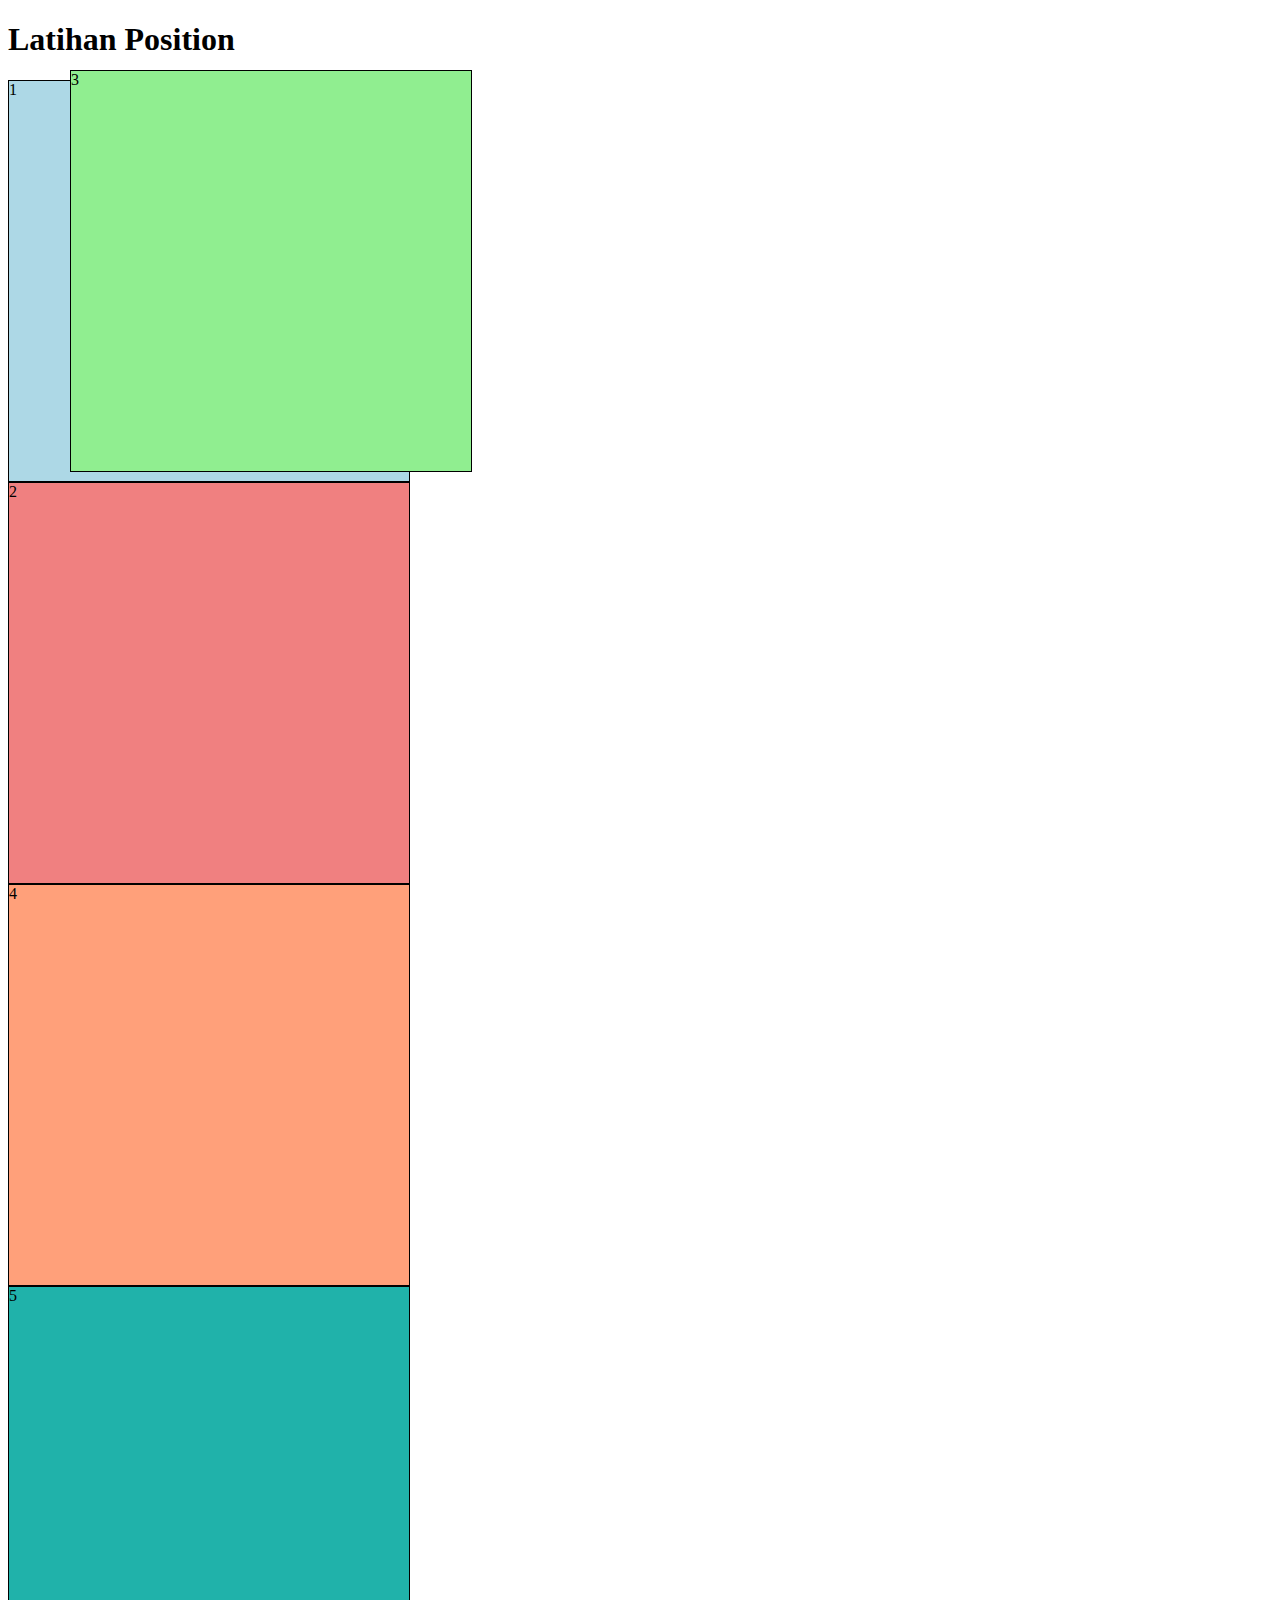
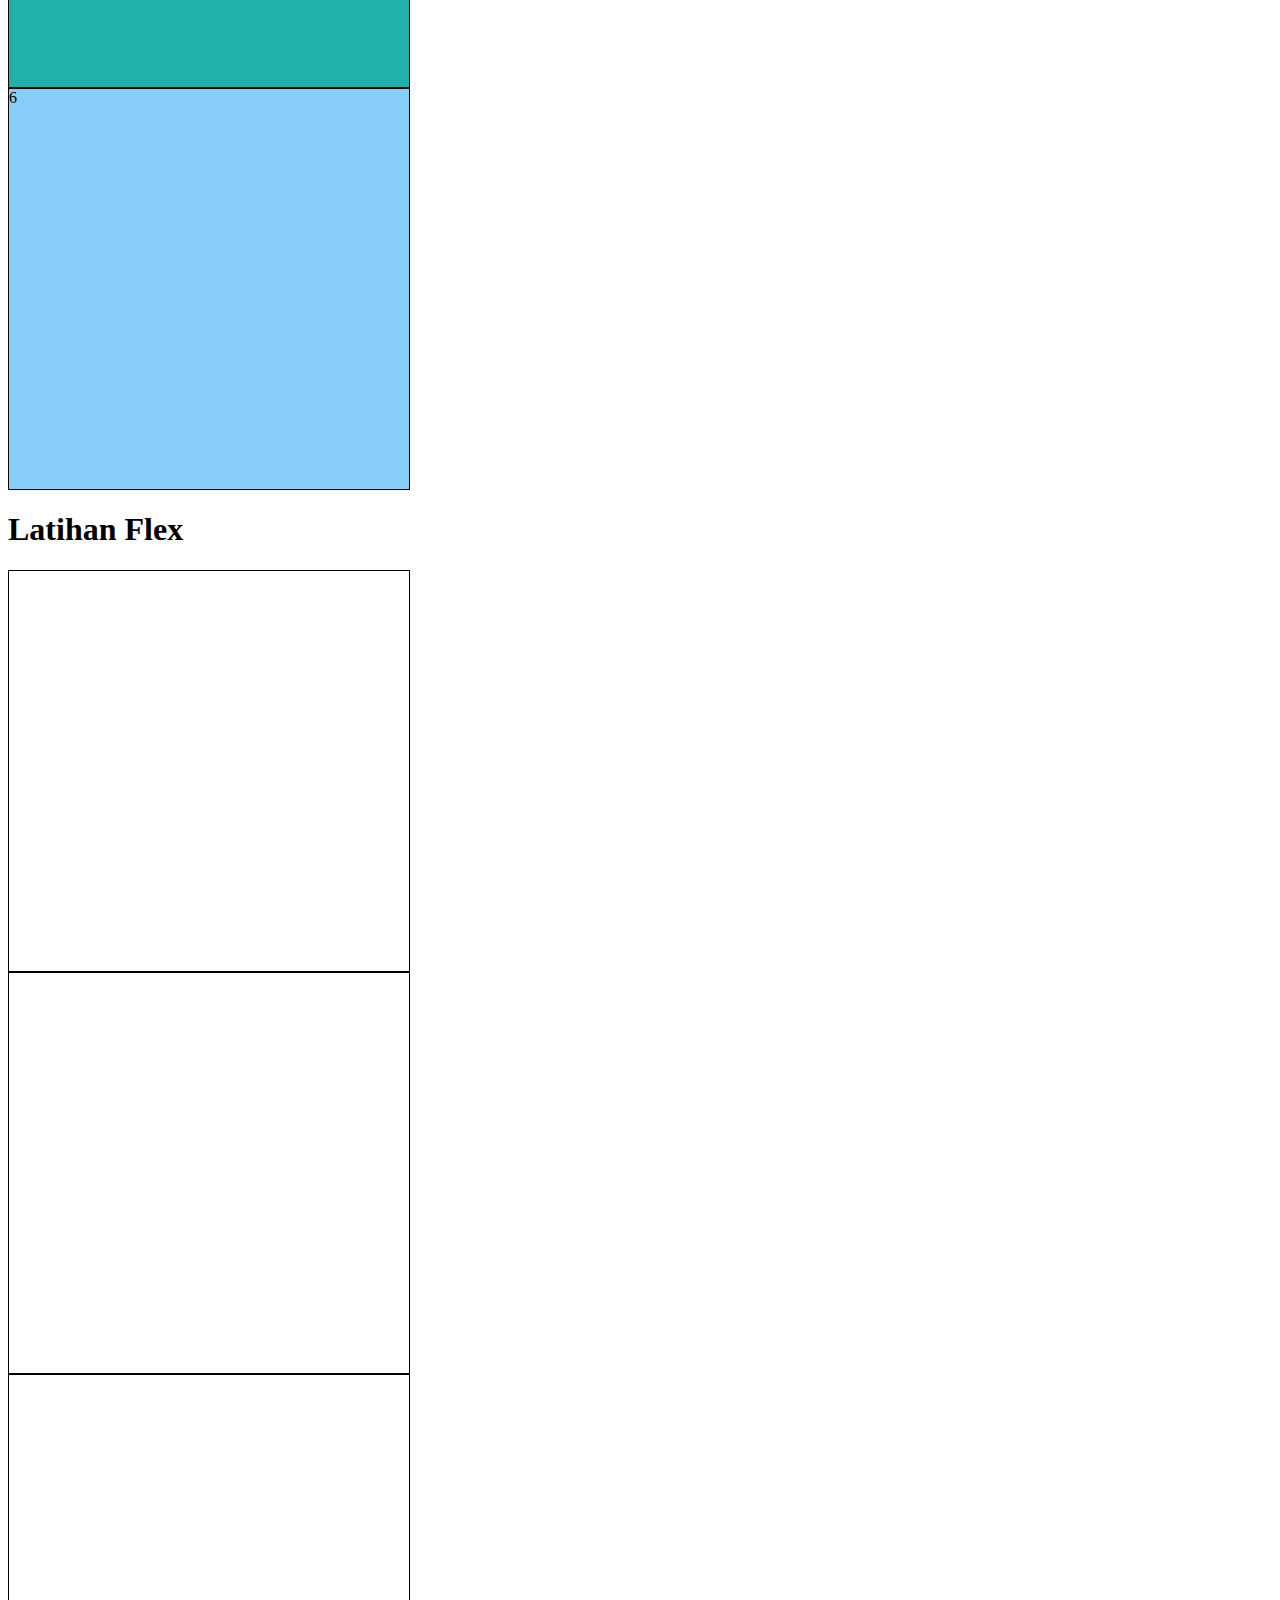
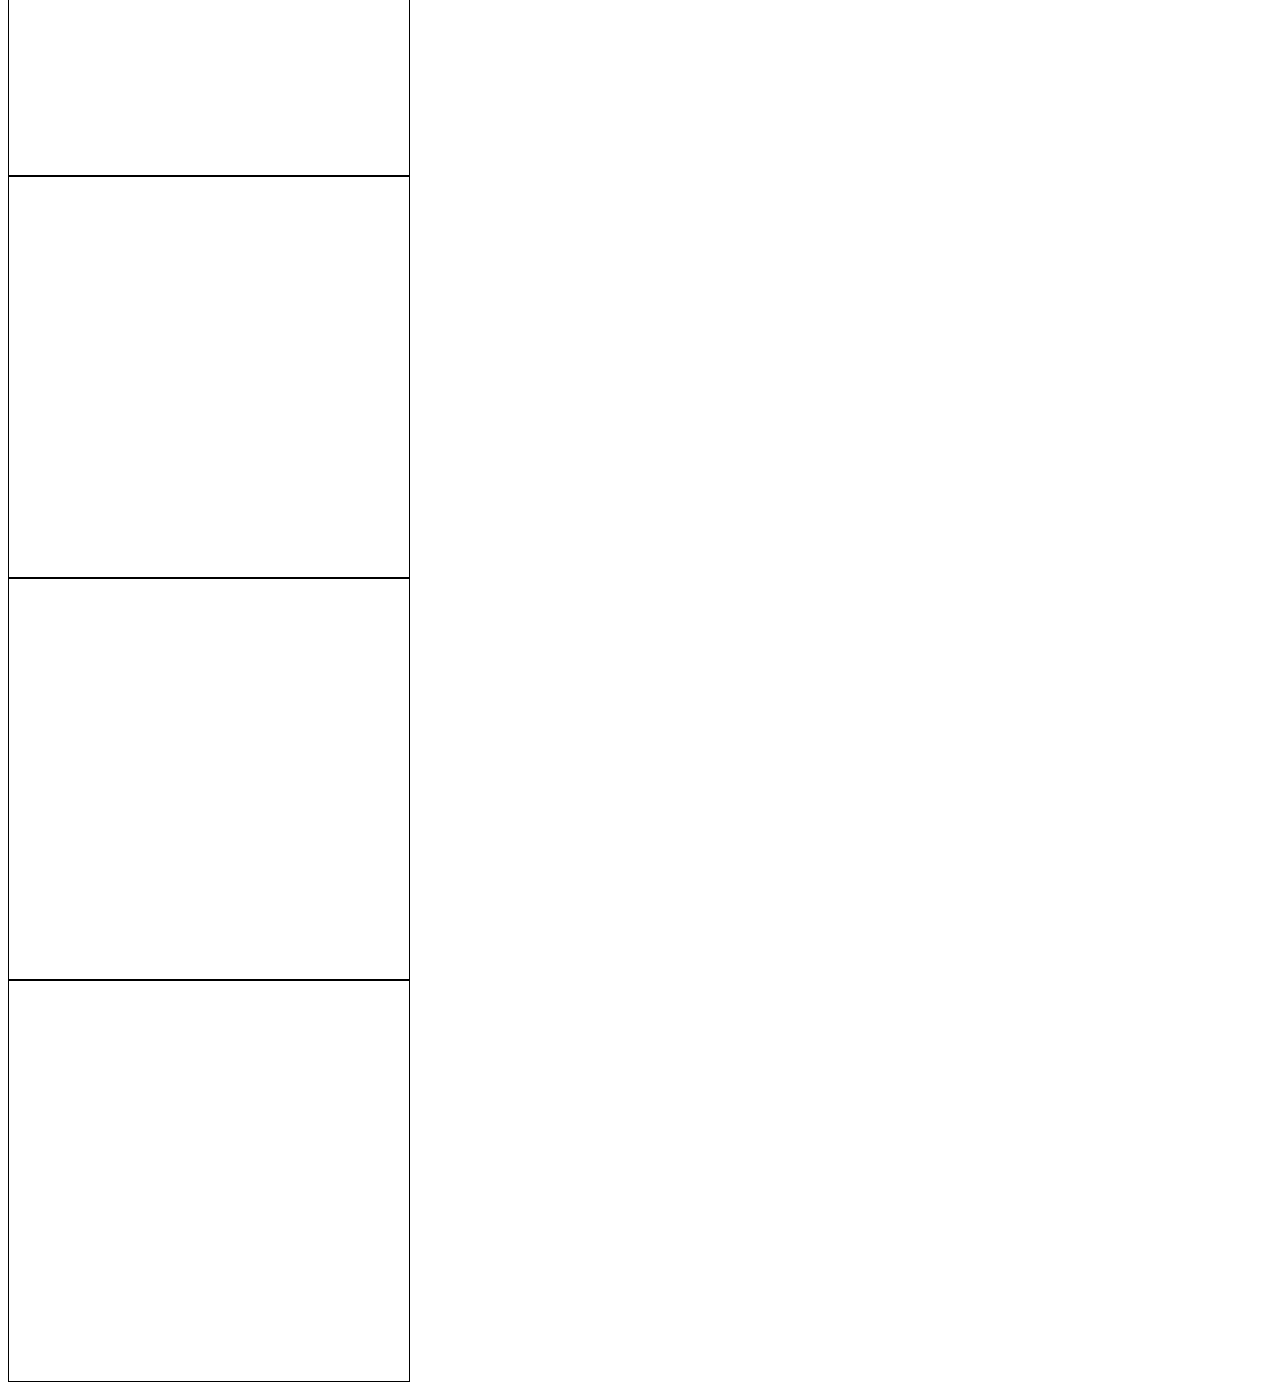
<file: day1/latihan-position.html>
<!DOCTYPE html>
<html lang="en">
<head>
    <meta charset="UTF-8">
    <meta name="viewport" content="width=device-width, initial-scale=1.0">
    <title>Latihan Position</title>
    <link rel="stylesheet" href="./assets/style.css">
</head>
<body>
    <h1>Latihan Position</h1>
    <div class="box satu">1</div>
    <div class="box dua">2</div>
    <div class="box tiga">3</div>
    <div class="box empat">4</div>
    <div class="box lima">5</div>
    <div class="box enam">6</div>

    <h1>Latihan Flex</h1>
    <div class="flex">
        <div class="box"></div>
        <div class="box"></div>
        <div class="box"></div>
        <div class="box"></div>
        <div class="box"></div>
        <div class="box"></div>
    </div>
</body>
</html>
</file>
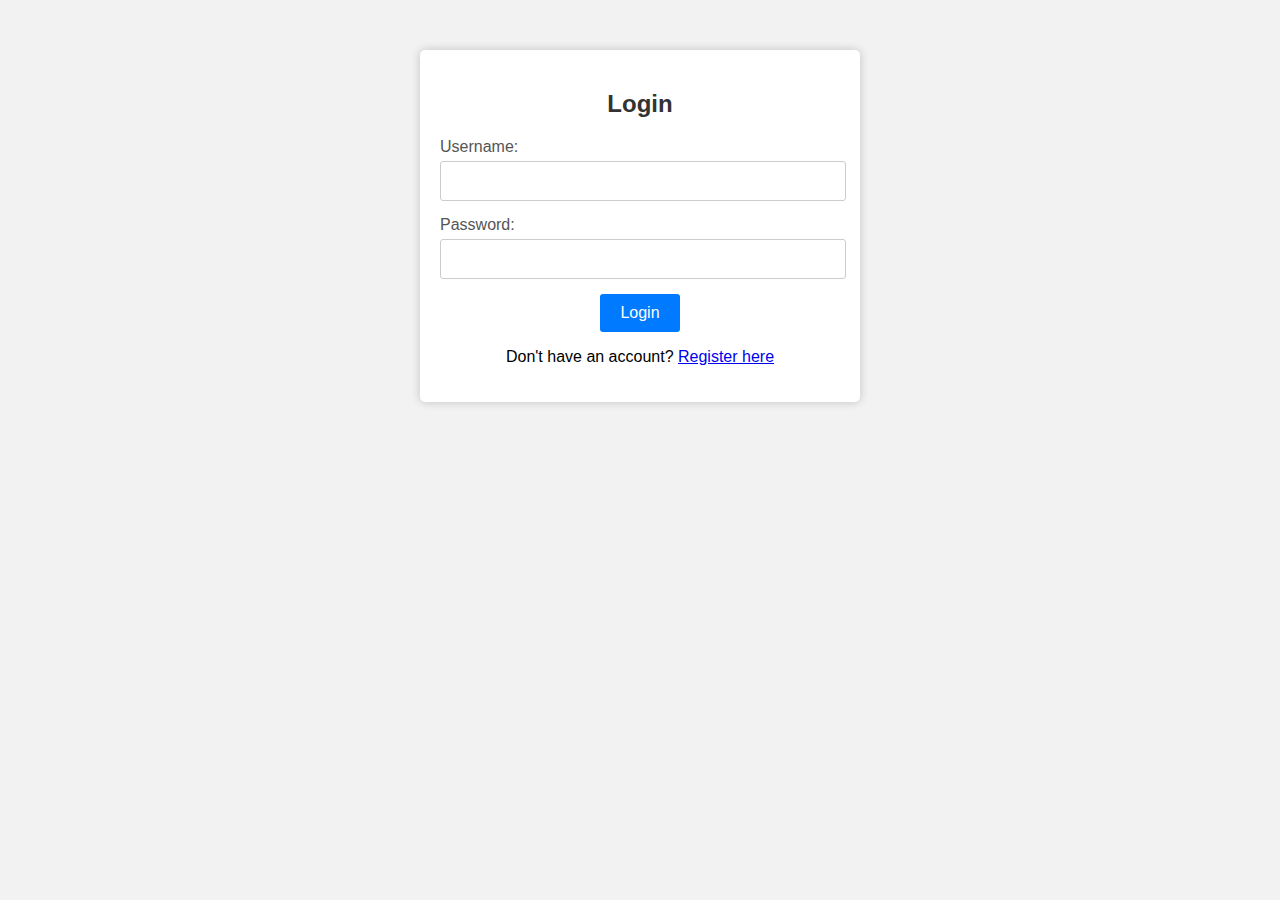
<file: day1/login.html>
<!DOCTYPE html>
<html lang="en">
<head>
    <meta charset="UTF-8">
    <meta name="viewport" content="width=device-width, initial-scale=1.0">
    <link rel="stylesheet" href="./assets/login.css">
    <title>Login Page</title>
</head>
<body>
    <div class="login-container">
        <h2>Login</h2>
        <form action="#" method="post">
            <div class="input-container">
                <label for="username">Username:</label>
                <input type="text" id="username" name="username" required>
            </div>
            <div class="input-container">
                <label for="password">Password:</label>
                <input type="password" id="password" name="password" required>
            </div>
            <button type="submit">Login</button>
        </form>
        <p>Don't have an account? <a href="register.html">Register here</a></p>
    </div>
</body>
</html>
</file>
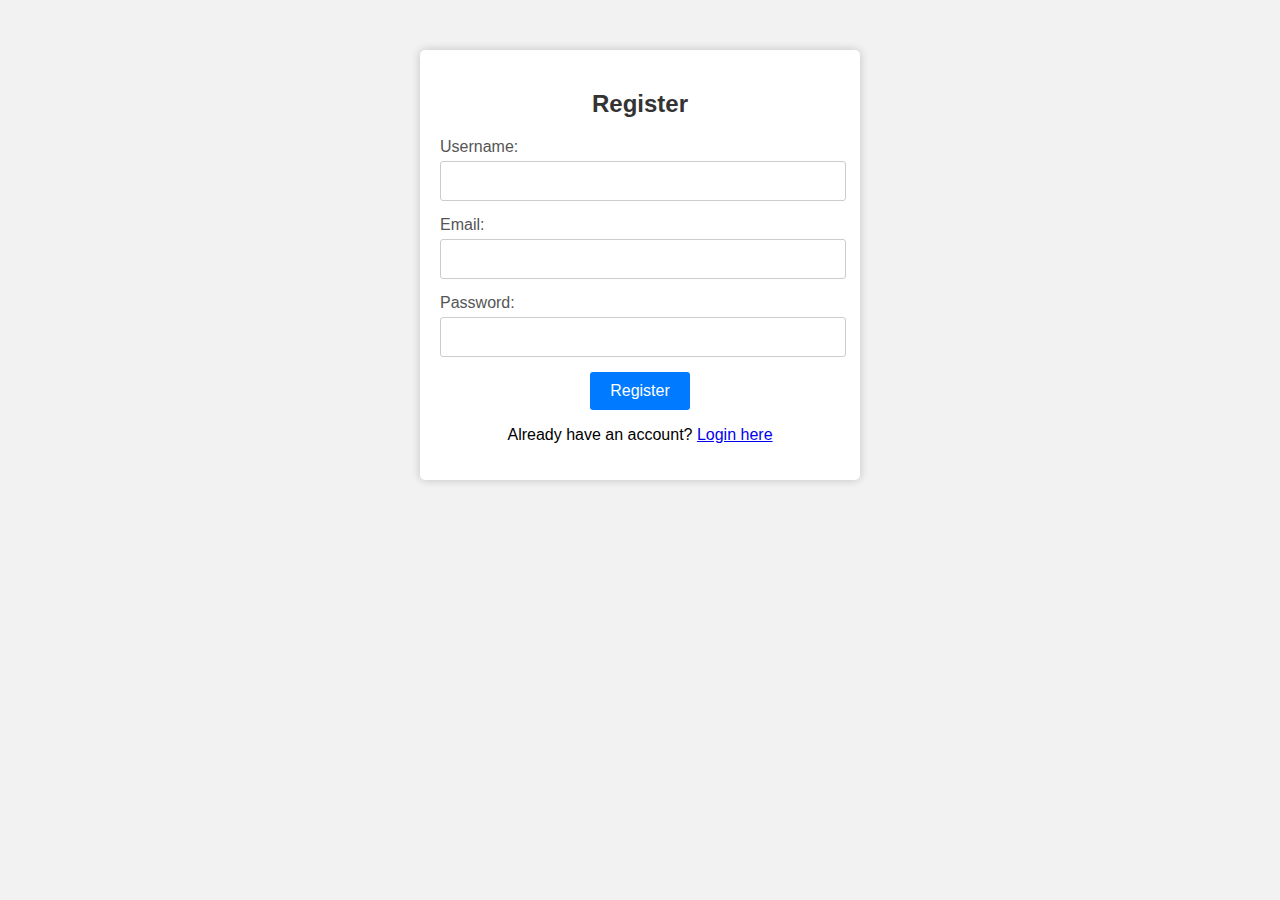
<file: day1/register.html>
<!DOCTYPE html>
<html lang="en">
<head>
    <meta charset="UTF-8">
    <meta name="viewport" content="width=device-width, initial-scale=1.0">
    <link rel="stylesheet" href="./assets/login.css">
    <title>Registration Page</title>
</head>
<body>
    <div class="register-container">
        <h2>Register</h2>
        <form action="#" method="post">
            <div class="input-container">
                <label for="username">Username:</label>
                <input type="text" id="username" name="username" required>
            </div>
            <div class="input-container">
                <label for="email">Email:</label>
                <input type="email" id="email" name="email" required>
            </div>
            <div class="input-container">
                <label for="password">Password:</label>
                <input type="password" id="password" name="password" required>
            </div>
            <button type="submit">Register</button>
        </form>
        <p>Already have an account? <a href="login.html">Login here</a></p>
    </div>
</body>
</html>
</file>
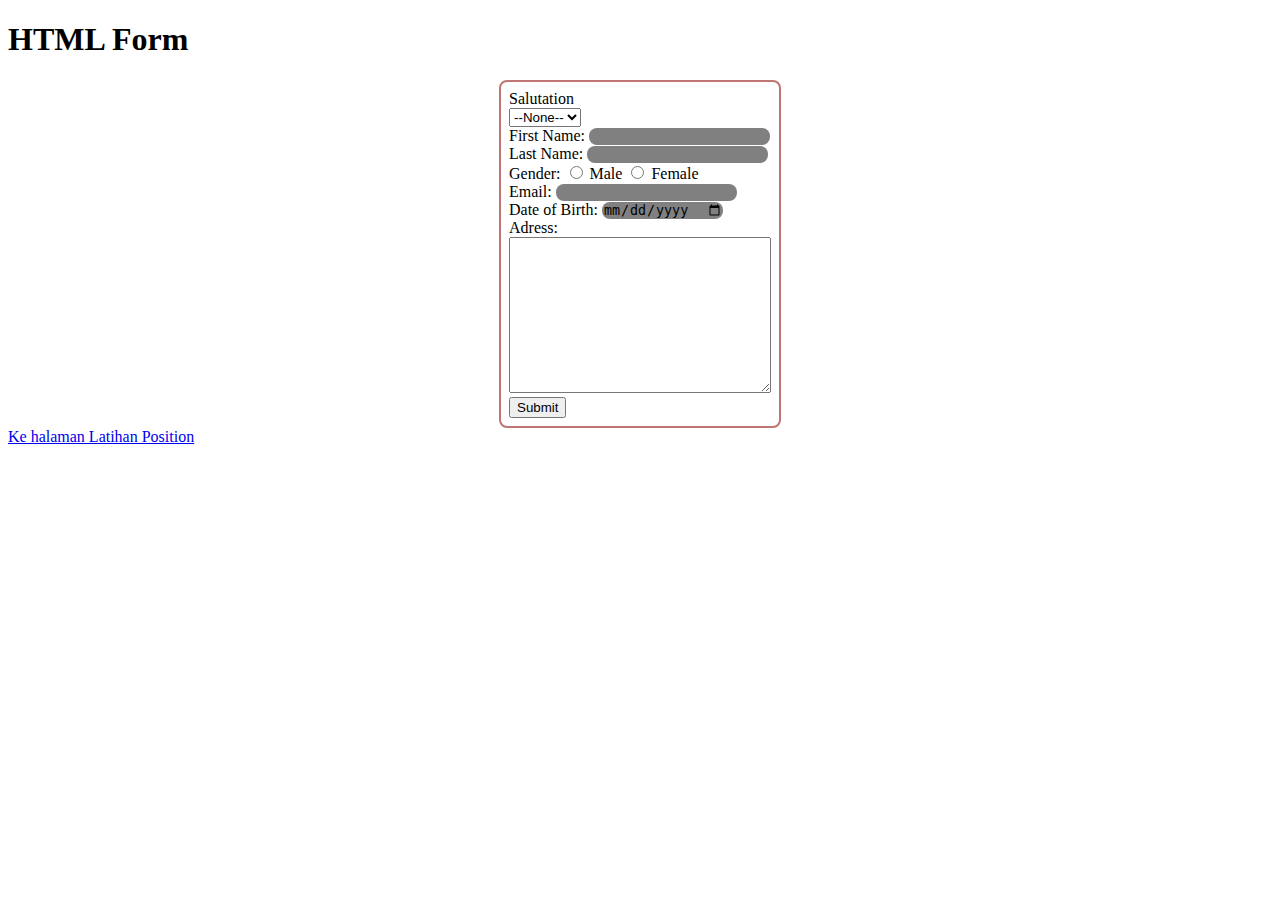
<file: day1/task1-form.html>
<!DOCTYPE html>
<html lang="en">

<head>
    <meta charset="UTF-8">
    <meta name="viewport" content="width=device-width, initial-scale=1.0">
    <title>Latihan Form</title>
    <link rel="stylesheet" href="./assets/style-form.css">
</head>

<body>
    <h1>HTML Form</h1>
    <div class="box-form">
        <div class="" id="option">Salutation</div>
        <select name="" id="option-salutation">
            <option value="none">--None--</option>
            <option value="Mr.">Mr.</option>
            <option value="Mrs.">Mrs.</option>
        </select>
        <div id="input-firstname">
            <label for="firstname">First Name: </label>
            <input type="text">
        </div>
        <div id="input-lastname">
            <label for="lastname">Last Name: </label>
            <input type="text">
        </div>
        <div id="gender-sect">
            <label for="gender">Gender: </label>
            <input type="radio">
            <label for="male">Male</label>
            <input type="radio">
            <label for="female">Female</label>
        </div>
        <div id="email-form">
            <label for="email">Email: </label>
            <input type="email">
        </div>
        <div id="dob-form">
            <label for="email">Date of Birth: </label>
            <input type="date">
        </div>
        <div id="address">
            <label for="address">Adress: </label> <br>
            <textarea name="address" id="address" cols="30" rows="10"></textarea>
        </div>
        <div>
            <!-- <input type="submit"> -->
            <button>Submit</button>
        </div>
    </div>
    <a href="./latihan-position.html">Ke halaman Latihan Position</a>
</body>

</html>
</file>
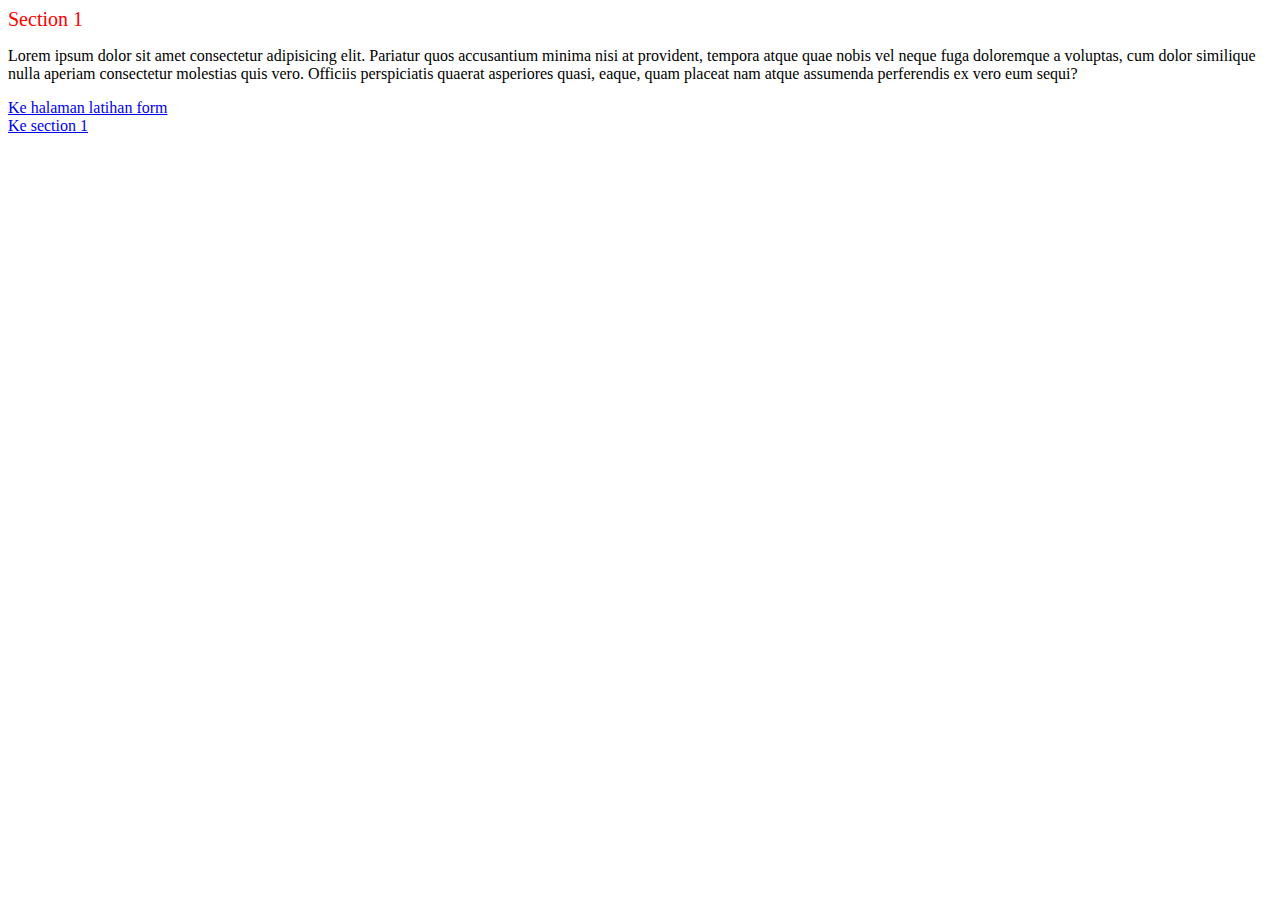
<file: day1/task1.html>
<!DOCTYPE html>
<html lang="en">
<head>
    <meta charset="UTF-8">
    <meta name="viewport" content="width=device-width, initial-scale=1.0">
    <title>Latihan HTML&CSS</title>
    <link rel="stylesheet" href="./assets/style.css">
</head>
<style>
    #sect-1{
        color: red;
    }
</style>
<body>
    <div id="sect-1" class="option">Section 1</div>
    <p>Lorem ipsum dolor sit amet consectetur adipisicing elit. Pariatur quos accusantium minima nisi at provident, tempora atque quae nobis vel neque fuga doloremque a voluptas, cum dolor similique nulla aperiam consectetur molestias quis vero. Officiis perspiciatis quaerat asperiores quasi, eaque, quam placeat nam atque assumenda perferendis ex vero eum sequi?</p>
    <a href="./task1-form.html">Ke halaman latihan form</a> <br>
    <a href="#sect-1">Ke section 1</a>
</body>
</html>
</file>
<file: day1/assets/style.css>
#sect-1 {
    font-size: 20px;
}

.box {
    width: 400px;
    height: 400px;
    border: 1px solid black;
}

.satu {
    background-color: lightblue;
    position: static;
    /* tidak bisa digeser */
    top: 100px;
}

.dua {
    background-color: lightcoral;
    position: relative;
    top: 0;
}

.tiga {
    background-color: lightgreen;
    position: absolute;
    top: 70px;
    left: 70px;
}

.empat {
    background-color: lightsalmon;
    /* position: fixed; */
    right: 0;
    bottom: 0;
}

.lima {
    background-color: lightseagreen;
    /* position: sticky; */
    top: 70px;
    left: 400px;
}

.enam {
    background-color: lightskyblue;
}

.flex {
    display: flex;
    flex-direction: column;
}

.flex-2 {
    display: flex;
    /* row */
    justify-content: space-between;
    align-items: center;
}
</file>
<file: day1/assets/login.css>
body {
    font-family: Arial, sans-serif;
    background-color: #f2f2f2;
    margin: 0;
    padding: 0;
}

.login-container {
    background-color: #ffffff;
    max-width: 400px;
    margin: 50px auto;
    padding: 20px;
    border-radius: 5px;
    box-shadow: 0 0 10px rgba(0, 0, 0, 0.2);
    text-align: center;
}

.register-container {
    background-color: #ffffff;
    max-width: 400px;
    margin: 50px auto;
    padding: 20px;
    border-radius: 5px;
    box-shadow: 0 0 10px rgba(0, 0, 0, 0.2);
    text-align: center;
}

h2 {
    color: #333;
}

form {
    margin-top: 20px;
}

.input-container {
    margin-bottom: 15px;
    text-align: left;
    width: 96%;
}

label {
    display: block;
    margin-bottom: 5px;
    color: #555;
}

input[type="text"],
input[type="email"],
input[type="password"] {
    width: 100%;
    padding: 10px;
    border: 1px solid #ccc;
    border-radius: 3px;
    font-size: 16px;
}

button {
    background-color: #007bff;
    color: #fff;
    padding: 10px 20px;
    border: none;
    border-radius: 3px;
    font-size: 16px;
    cursor: pointer;
}

button:hover {
    background-color: #0056b3;
}
</file>
<file: day1/assets/style-form.css>
input {
    background-color: grey;
    border: none;
    outline: none;
    border-radius: 8px;
  }
  
  .margin-bottom-10 {
    margin-bottom: 10px;
    /* margin */
    /* 1 value (margin: 16px;) => atas kanan bawah kiri => 16px */
    /* 2 value (margin: 10px 6px;) => atas-bawah 10px dan kiri-kanan 6px */
    /* 3 value => 10px atas, 8px kiri-kanan/horizontal, 6px bawah */
    /* 4 value => 16 10 12 8 => 16 top, 10 right, 12 bottom, 8 left */
  
    /* margin-top */
    /* margin-right */
    /* margin-bottom */
    /* margin-left */
  }
  
  .box-form {
    border: 2px solid #c17474;
    padding: 8px;
    width: fit-content;
    border-radius: 8px;
    margin: 0 auto;
  }
</file>
